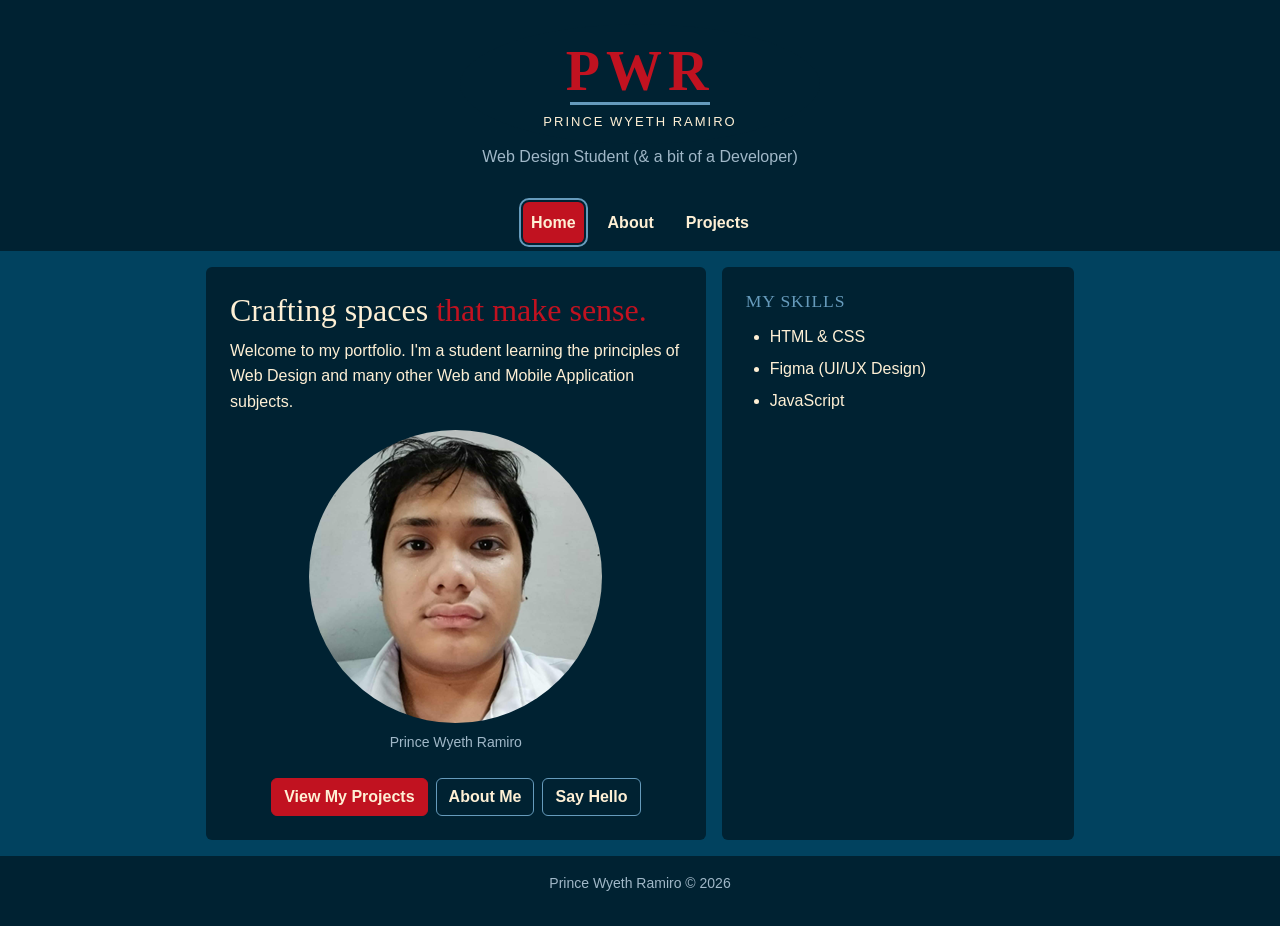
<file: index.html>
<!DOCTYPE html>
<html lang="en">
<head>
  <meta charset="UTF-8">
  <meta name="viewport" content="width=device-width, initial-scale=1.0">
  <meta name="description" content="Homepage of Prince Wyeth Ramiro's personal portfolio">
  <title>Home | Prince Wyeth Ramiro</title>
  <link href="https://cdn.jsdelivr.net/npm/bootstrap@5.3.3/dist/css/bootstrap.min.css" rel="stylesheet">
  <link rel="stylesheet" href="css/style.css">
</head>
<body>

  <header>
    <img src="images/logo.svg" alt="PRW Logo" class="logo">
    <p>Web Design Student (&amp; a bit of a Developer)</p>
  </header>

  <nav class="navbar navbar-expand-md navbar-dark site-nav">
    <div class="container">
      <span class="navbar-brand d-md-none">Menu</span>
      <button class="navbar-toggler" type="button" data-bs-toggle="collapse"
              data-bs-target="#mainNav" aria-controls="mainNav"
              aria-expanded="false" aria-label="Toggle navigation">
        <span class="navbar-toggler-icon"></span>
      </button>
      <div class="collapse navbar-collapse justify-content-center" id="mainNav">
        <ul class="navbar-nav text-center gap-md-3">
          <li class="nav-item"><a class="nav-link active" aria-current="page" href="index.html">Home</a></li>
          <li class="nav-item"><a class="nav-link" href="about.html">About</a></li>
          <li class="nav-item"><a class="nav-link" href="projects.html">Projects</a></li>
        </ul>
      </div>
    </div>
  </nav>

  <main>
    <div class="container">
      <div class="row g-3">

        <div class="col-12 col-lg-7">
          <section id="introduction">
            <h1>Crafting spaces <span class="highlight-text">that make sense.</span></h1>
            <p>Welcome to my portfolio. I'm a student learning the principles of Web Design and many other Web and Mobile Application subjects.</p>

            <figure>
              <img src="images/profile-photo.jpg" alt="Prince Wyeth Ramiro, 3rd Year Student in BSIT">
              <figcaption>Prince Wyeth Ramiro</figcaption>
            </figure>

            <div class="d-flex flex-wrap gap-2 justify-content-center mt-4">
              <a href="projects.html" class="btn btn-brand">View My Projects</a>
              <a href="about.html" class="btn btn-outline-brand">About Me</a>
              <button type="button" id="greetBtn" class="btn btn-outline-brand">Say Hello</button>
            </div>
            <p id="greetMessage" class="text-center fw-bold mt-3 mb-0" role="status" hidden></p>
          </section>
        </div>

        <div class="col-12 col-lg-5">
          <section id="skills">
            <h2 class="section-title">My Skills</h2>
            <ul>
              <li>HTML &amp; CSS</li>
              <li>Figma (UI/UX Design)</li>
              <li>JavaScript</li>
            </ul>
          </section>
        </div>

      </div>
    </div>
  </main>

  <footer>
    <p>Prince Wyeth Ramiro &copy; 2026</p>
  </footer>

  <script src="https://cdn.jsdelivr.net/npm/bootstrap@5.3.3/dist/js/bootstrap.bundle.min.js"></script>
  <script src="script.js"></script>
</body>
</html>
</file>
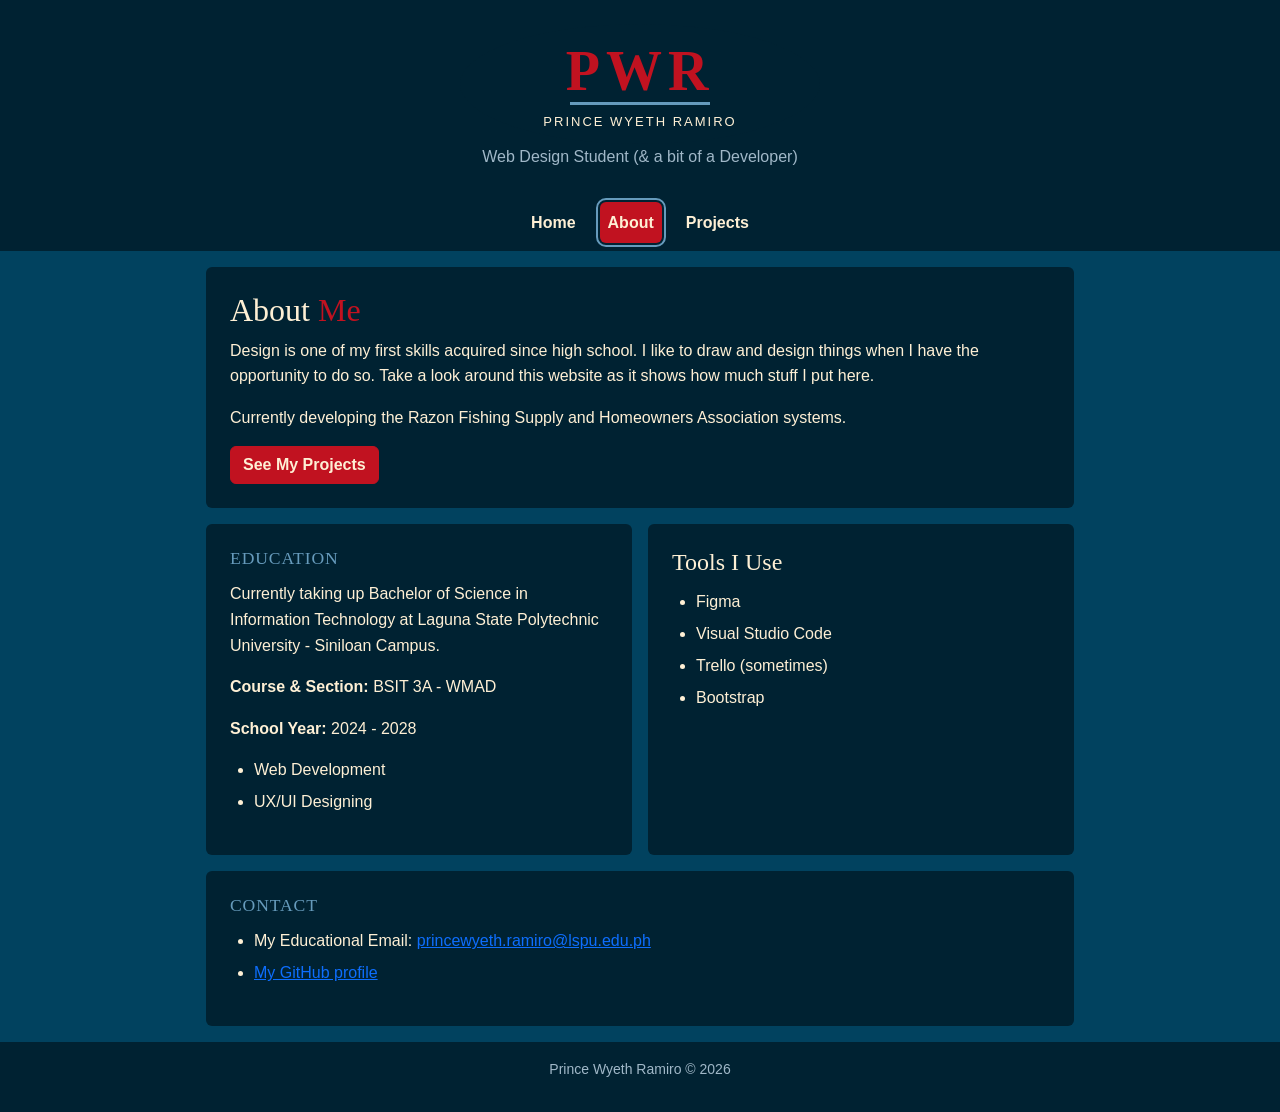
<file: about.html>
<!DOCTYPE html>
<html lang="en">
<head>
  <meta charset="UTF-8">
  <meta name="viewport" content="width=device-width, initial-scale=1.0">
  <meta name="description" content="Learn more about Prince Wyeth Ramiro">
  <title>About | Prince Wyeth Ramiro</title>
  <link href="https://cdn.jsdelivr.net/npm/bootstrap@5.3.3/dist/css/bootstrap.min.css" rel="stylesheet">
  <link rel="stylesheet" href="css/style.css">
</head>
<body>

  <header>
    <img src="images/logo.svg" alt="PRW Logo" class="logo">
    <p>Web Design Student (&amp; a bit of a Developer)</p>
  </header>

  <nav class="navbar navbar-expand-md navbar-dark site-nav">
    <div class="container">
      <span class="navbar-brand d-md-none">Menu</span>
      <button class="navbar-toggler" type="button" data-bs-toggle="collapse"
              data-bs-target="#mainNav" aria-controls="mainNav"
              aria-expanded="false" aria-label="Toggle navigation">
        <span class="navbar-toggler-icon"></span>
      </button>
      <div class="collapse navbar-collapse justify-content-center" id="mainNav">
        <ul class="navbar-nav text-center gap-md-3">
          <li class="nav-item"><a class="nav-link" href="index.html">Home</a></li>
          <li class="nav-item"><a class="nav-link active" aria-current="page" href="about.html">About</a></li>
          <li class="nav-item"><a class="nav-link" href="projects.html">Projects</a></li>
        </ul>
      </div>
    </div>
  </nav>

  <main>
    <div class="container">
      <div class="row g-3">

        <div class="col-12">
          <article>
            <h1>About <span class="highlight-text">Me</span></h1>
            <p>Design is one of my first skills acquired since high school. I like to draw and design things when I have the opportunity to do so. Take a look around this website as it shows how much stuff I put here.</p>
            <p>Currently developing the Razon Fishing Supply and Homeowners Association systems.</p>
            <a href="projects.html" class="btn btn-brand">See My Projects</a>
          </article>
        </div>

        <div class="col-12 col-md-6">
          <section>
            <h2 class="section-title">Education</h2>
            <p>Currently taking up Bachelor of Science in Information Technology at Laguna State Polytechnic University - Siniloan Campus.</p>
            <p><strong>Course &amp; Section:</strong> BSIT 3A - WMAD</p>
            <p><strong>School Year:</strong> 2024 - 2028</p>
            <ul>
              <li>Web Development</li>
              <li>UX/UI Designing</li>
            </ul>
          </section>
        </div>

        <div class="col-12 col-md-6">
          <aside>
            <h2>Tools I Use</h2>
            <ul>
              <li>Figma</li>
              <li>Visual Studio Code</li>
              <li>Trello (sometimes)</li>
              <li>Bootstrap</li>
            </ul>
          </aside>
        </div>

          <div class="col-12">
            <section>
              <h2 class="section-title">Contact</h2>
              <ul>
                <li>My Educational Email: <a href="mailto:princewyeth.ramiro@lspu.edu.ph">princewyeth.ramiro@lspu.edu.ph</a></li>
                <li><a href="https://github.com/princewyethramiro-dev" target="_blank" rel="noopener">My GitHub profile</a></li>
              </ul>
            </section>
          </div>
      </div>
    </div>
  </main>

  <footer>
    <p>Prince Wyeth Ramiro &copy; 2026</p>
  </footer>

  <script src="https://cdn.jsdelivr.net/npm/bootstrap@5.3.3/dist/js/bootstrap.bundle.min.js"></script>
  <script src="script.js"></script>
</body>
</html>
</file>
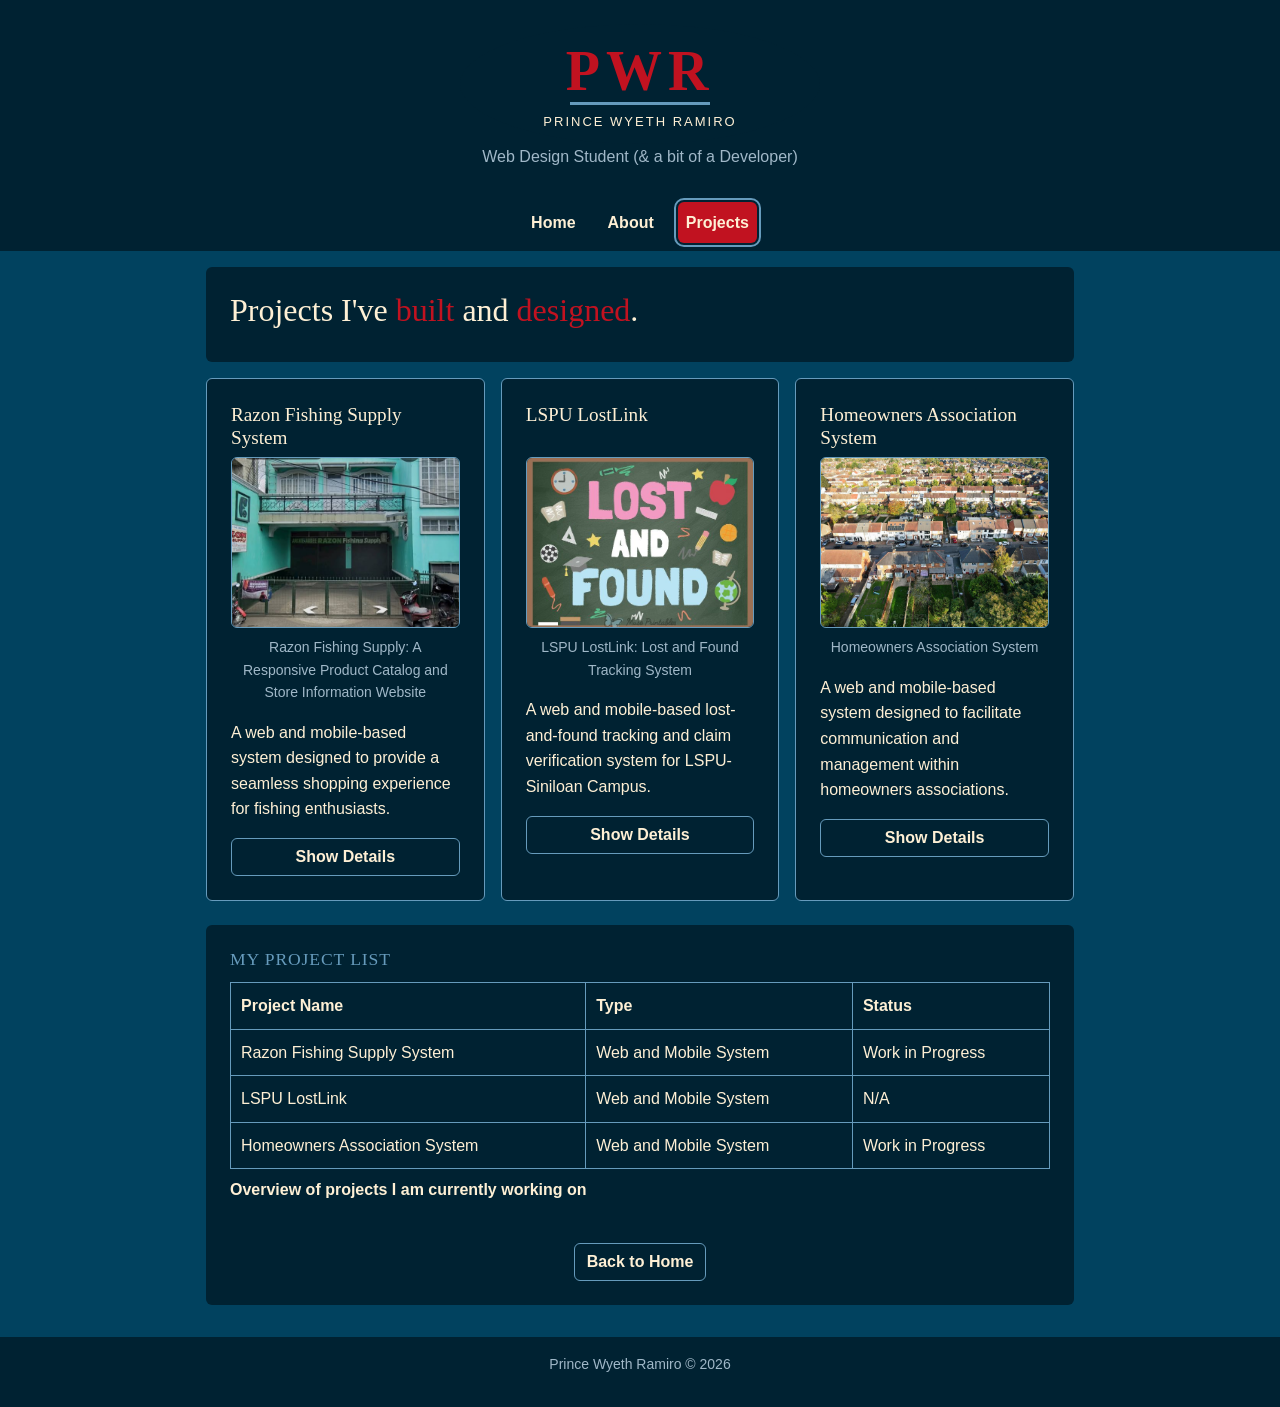
<file: projects.html>
<!DOCTYPE html>
<html lang="en">
<head>
  <meta charset="UTF-8">
  <meta name="viewport" content="width=device-width, initial-scale=1.0">
  <meta name="description" content="Projects built and designed by Prince Wyeth Ramiro">
  <title>Projects | Prince Wyeth Ramiro</title>
  <link href="https://cdn.jsdelivr.net/npm/bootstrap@5.3.3/dist/css/bootstrap.min.css" rel="stylesheet">
  <link rel="stylesheet" href="css/style.css">
</head>
<body>

  <header>
    <img src="images/logo.svg" alt="PRW Logo" class="logo">
    <p>Web Design Student (&amp; a bit of a Developer)</p>
  </header>

  <nav class="navbar navbar-expand-md navbar-dark site-nav">
    <div class="container">
      <span class="navbar-brand d-md-none">Menu</span>
      <button class="navbar-toggler" type="button" data-bs-toggle="collapse"
              data-bs-target="#mainNav" aria-controls="mainNav"
              aria-expanded="false" aria-label="Toggle navigation">
        <span class="navbar-toggler-icon"></span>
      </button>
      <div class="collapse navbar-collapse justify-content-center" id="mainNav">
        <ul class="navbar-nav text-center gap-md-3">
          <li class="nav-item"><a class="nav-link" href="index.html">Home</a></li>
          <li class="nav-item"><a class="nav-link" href="about.html">About</a></li>
          <li class="nav-item"><a class="nav-link active" aria-current="page" href="projects.html">Projects</a></li>
        </ul>
      </div>
    </div>
  </nav>

  <main>
    <div class="container">

      <section id="Projects">
        <h1>Projects I've <span class="highlight-text">built</span> and <span class="highlight-text">designed</span>.</h1>
      </section>

      <div class="row row-cols-1 row-cols-md-2 row-cols-xl-3 g-3 mb-4">

        <div class="col">
          <article class="card project-card h-100">
            <h3 class="card-title">Razon Fishing Supply System</h3>
            <figure>
              <img src="images/project-photo1.jpg" alt="Storefront of Razon Fishing Supply" class="cropped-image">
              <figcaption>Razon Fishing Supply: A Responsive Product Catalog and Store Information Website</figcaption>
            </figure>
            <p class="card-text mt-3">A web and mobile-based system designed to provide a seamless shopping experience for fishing enthusiasts.</p>
            <button type="button" class="btn btn-outline-brand toggle-details" data-target="details1" aria-expanded="false">Show Details</button>
            <div id="details1" class="mt-3" hidden>
              <p class="mb-1"><strong>Type:</strong> Web and Mobile System</p>
              <p class="mb-1"><strong>Status:</strong> Work in Progress</p>
              <p class="mb-0"><strong>Purpose:</strong> Provides a user-friendly interface for customers to browse products and access store information.</p>
            </div>
          </article>
        </div>

        <div class="col">
          <article class="card project-card h-100">
            <h3 class="card-title">LSPU LostLink</h3>
            <figure>
              <img src="images/project-photo3.jpg" alt="Illustration of a chalkboard reading Lost and Found" class="cropped-image">
              <figcaption>LSPU LostLink: Lost and Found Tracking System</figcaption>
            </figure>
            <p class="card-text mt-3">A web and mobile-based lost-and-found tracking and claim verification system for LSPU-Siniloan Campus.</p>
            <button type="button" class="btn btn-outline-brand toggle-details" data-target="details2" aria-expanded="false">Show Details</button>
            <div id="details2" class="mt-3" hidden>
              <p class="mb-1"><strong>Type:</strong> Web and Mobile System</p>
              <p class="mb-1"><strong>Status:</strong> N/A</p>
              <p class="mb-0"><strong>Purpose:</strong> Helps students report lost items and verify claims on found items at LSPU-Siniloan Campus.</p>
            </div>
          </article>
        </div>

        <div class="col">
          <article class="card project-card h-100">
            <h3 class="card-title">Homeowners Association System</h3>
            <figure>
              <img src="images/project-photo2.jpg" alt="Aerial view of a residential neighborhood" class="cropped-image">
              <figcaption>Homeowners Association System</figcaption>
            </figure>
            <p class="card-text mt-3">A web and mobile-based system designed to facilitate communication and management within homeowners associations.</p>
            <button type="button" class="btn btn-outline-brand toggle-details" data-target="details3" aria-expanded="false">Show Details</button>
            <div id="details3" class="mt-3" hidden>
              <p class="mb-1"><strong>Type:</strong> Web and Mobile System</p>
              <p class="mb-1"><strong>Status:</strong> Work in Progress</p>
              <p class="mb-0"><strong>Purpose:</strong> Helps homeowners and association officers communicate and manage community matters in one place.</p>
            </div>
          </article>
        </div>

      </div>

      <section>
        <h2 class="section-title">My Project List</h2>
        <div class="table-responsive">
          <table>
            <caption>Overview of projects I am currently working on</caption>
            <thead>
              <tr>
                <th scope="col">Project Name</th>
                <th scope="col">Type</th>
                <th scope="col">Status</th>
              </tr>
            </thead>
            <tbody>
              <tr><td>Razon Fishing Supply System</td><td>Web and Mobile System</td><td>Work in Progress</td></tr>
              <tr><td>LSPU LostLink</td><td>Web and Mobile System</td><td>N/A</td></tr>
              <tr><td>Homeowners Association System</td><td>Web and Mobile System</td><td>Work in Progress</td></tr>
            </tbody>
          </table>
        </div>
        <div class="text-center">
          <a href="index.html" class="btn btn-outline-brand">Back to Home</a>
        </div>
      </section>

    </div>
  </main>

  <footer>
    <p>Prince Wyeth Ramiro &copy; 2026</p>
  </footer>

  <script src="https://cdn.jsdelivr.net/npm/bootstrap@5.3.3/dist/js/bootstrap.bundle.min.js"></script>
  <script src="script.js"></script>
</body>
</html>
</file>
<file: css/style.css>
:root {
  --primary:    #C11220;
  --accent:     #669BBC;
  --background: #01425F;
  --surface:    #002232;
  --text:       #FEF0D5;
  --text-muted: #a0b8c8;
  --radius:     6px;
  --max-width:  900px;
  --spacing:    1.5rem;
}

*, *::before, *::after {
  box-sizing: border-box; 
  margin: 0;
  padding: 0;
}

html, body {
  margin: 0;
  padding: 0;
  width: 100%;
}

body {
  background-color: var(--background);
  color: var(--text);
  font-family: 'DM Sans', Arial, sans-serif;
  font-size: 1rem;
  line-height: 1.6;
}

img {
  max-width: 100%;
  height: auto;
  display: block;
  margin: auto;
  border-radius: 50%;
}

h1, h2, h3 {
  font-family: 'Syne', Georgia, serif;
  line-height: 1.2;
}

h1 { font-size: 2rem; }
h2 { font-size: 1.5rem; margin-bottom: 0.75rem; }
h3 { font-size: 1.2rem; margin-bottom: 0.5rem; }

ul {
  padding-left: 1.5rem;
  margin-bottom: 1rem;
}

li {
  margin-bottom: 0.4rem;
}

header {
  background-color: var(--surface);
  padding: var(--spacing);
  text-align: center;
  box-sizing: border-box;
  text-align: center;
}

header h1{
  margin: 0;
  font-size: 2rem;
  color: var(--primary);
}

header p{
  margin: 0;
  font-size: 1rem;
  color: var(--text-muted);
}

main{
  max-width: var(--max-width);
  margin: 0 auto;
  padding: var(--spacing);
}

section, article{
  margin-bottom: var(--spacing);
  padding: var(--spacing);
  background-color: var(--surface);
  border-radius: var(--radius);
}

aside{
  background-color: var(--surface);
  padding: var(--spacing);
  border-radius: var(--radius);
  margin-bottom: var(--spacing);
}

figure{
  margin: 0;
  padding: 0;
}

figure img{
  max-width: 100%;
  height: auto;
  display: block;
}

figcaption {
  font-size: 0.875rem;
  color: var(--text-muted);
  margin-top: 0.5rem;
  text-align: center;
}

article figure img {
  border-radius: var(--radius);
  width: 100%;
  height: auto;
  border: 1px solid var(--accent);
}

table{
  width: 100%;
  border-collapse: collapse;
  margin-bottom: var(--spacing);
}

th, td {
  border: 1px solid #669bbc;
  padding: 10px;             
  text-align: left;          
}

caption{
  font-size: 1rem;
  font-weight: bold;
  margin-bottom: 0.5rem;
  color: var(--text);
  text-align: left;
}

footer {
  background-color: var(--surface);
  text-align: center;
  padding: 1rem 1.5rem;
  color: var(--text-muted);
  font-size: 0.875rem;
  margin-top: 2rem;
}

body {
  display: flex;
  flex-direction: column;
  min-height: 100vh;
}

main {
  flex: 1;
  width: 100%;
  padding: 1rem 0.25rem; /* with the container's own padding, this gives 1rem on every side */
}

footer {
  margin-top: 0;
}

/* same 1rem gap everywhere, including stand-alone boxes on the Projects page */
main section,
main article,
main aside {
  margin-bottom: 1rem;
}
@media (min-width: 768px) {
  .project-card h3.card-title {
    min-height: 2.9rem !important;
    margin-bottom: 0.5rem;
  }
}

.highlight-text {
  color: var(--primary);
}

.card-image {
  width: 100%;
  height: 180px;
  border-radius: 4px;
  overflow: hidden;
  background-color: #021e2c;
  box-shadow: 0 4px 10px rgba(0, 0, 0, 0.3);
}

article figure {
  width: 100%;
  height: auto;            
  overflow: visible;        
}

article figure img.cropped-image {
  width: 100% !important;
  height: auto !important;
  display: block;
  object-fit: cover;
  object-position: center 42%;
  transform: none;   
  border: 1px solid var(--accent);
  border-radius: var(--radius);
}

.projects-list {
  display: flex;
  gap: 1rem;
  flex-wrap: wrap;
}

.section-title {
  color: var(--accent);
  letter-spacing: 0.05em;
  text-transform: uppercase;
  font-size: 1.1rem;
}

.project-card {
  background-color: var(--surface);
  border-radius: var(--radius);
  padding: var(--spacing);
  border: 1px solid var(--accent);
}

.project-card figure img.cropped-image {
  width: 100% !important;
  height: auto !important;
  aspect-ratio: 4 / 3;
  object-fit: cover;
  object-position: center 42%;
  transform: none !important;
}

.site-nav {
  background-color: var(--surface);
  padding: 0.5rem var(--spacing);
}

.site-nav .navbar-brand {
  color: var(--text);
  font-weight: bold;
}

.site-nav .navbar-toggler {
  border-color: var(--accent);
}

.site-nav .nav-link {
  color: var(--text);
  font-weight: bold;
  padding: 8px 16px;
  border-radius: var(--radius);
}

.site-nav .nav-item {
  margin-bottom: 0;
}

.site-nav .nav-link:hover,
.site-nav .nav-link:focus,
.site-nav .nav-link.active {
  background-color: var(--primary);
  color: var(--text);
  outline: 2px solid var(--accent);
  outline-offset: 2px;
}

.btn-brand {
  background-color: var(--primary);
  border-color: var(--primary);
  color: var(--text);
  font-weight: bold;
}

.btn-brand:hover,
.btn-brand:focus {
  background-color: #8f0d18;
  border-color: #8f0d18;
  color: var(--text);
}

.btn-outline-brand {
  border-color: var(--accent);
  color: var(--text);
  font-weight: bold;
}

.btn-outline-brand:hover,
.btn-outline-brand:focus {
  background-color: var(--accent);
  border-color: var(--accent);
  color: var(--surface);
}

.project-card {
  color: var(--text);
}

.row > [class*="col"] > section,
.row > [class*="col"] > article,
.row > [class*="col"] > aside {
  margin-bottom: 0;
  height: 100%;
}

#greetMessage,
.project-card [id^="details"] {
  animation: fadeIn 0.4s ease;
}

@keyframes fadeIn {
  from { opacity: 0; transform: translateY(-6px); }
  to   { opacity: 1; transform: translateY(0); }
}

.hero-header {
  display: flex;
  align-items: center;      /* Vertically centers logo with the text */
  gap: 25px;                /* Space between logo and your name */
  padding: 30px 40px;
}

.header-logo {
  height: 60px;
  width: auto;
}
</file>
